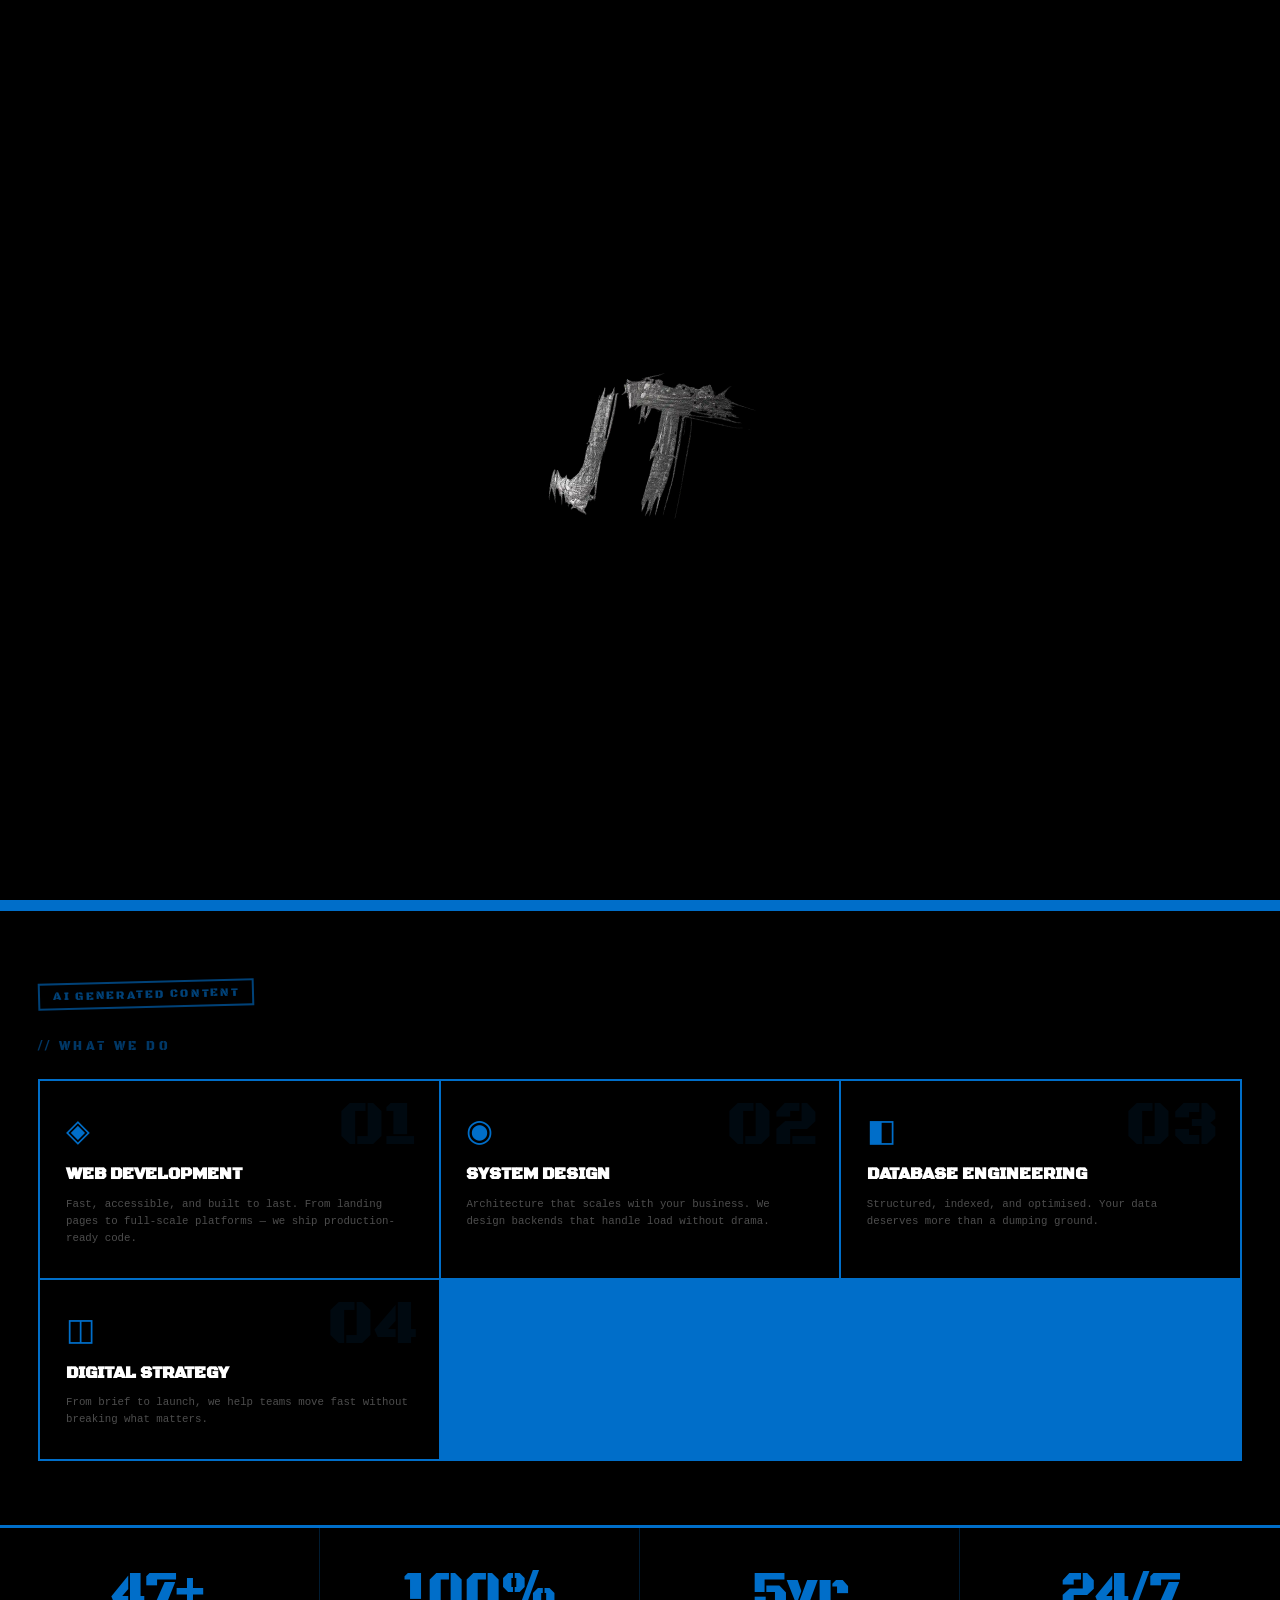
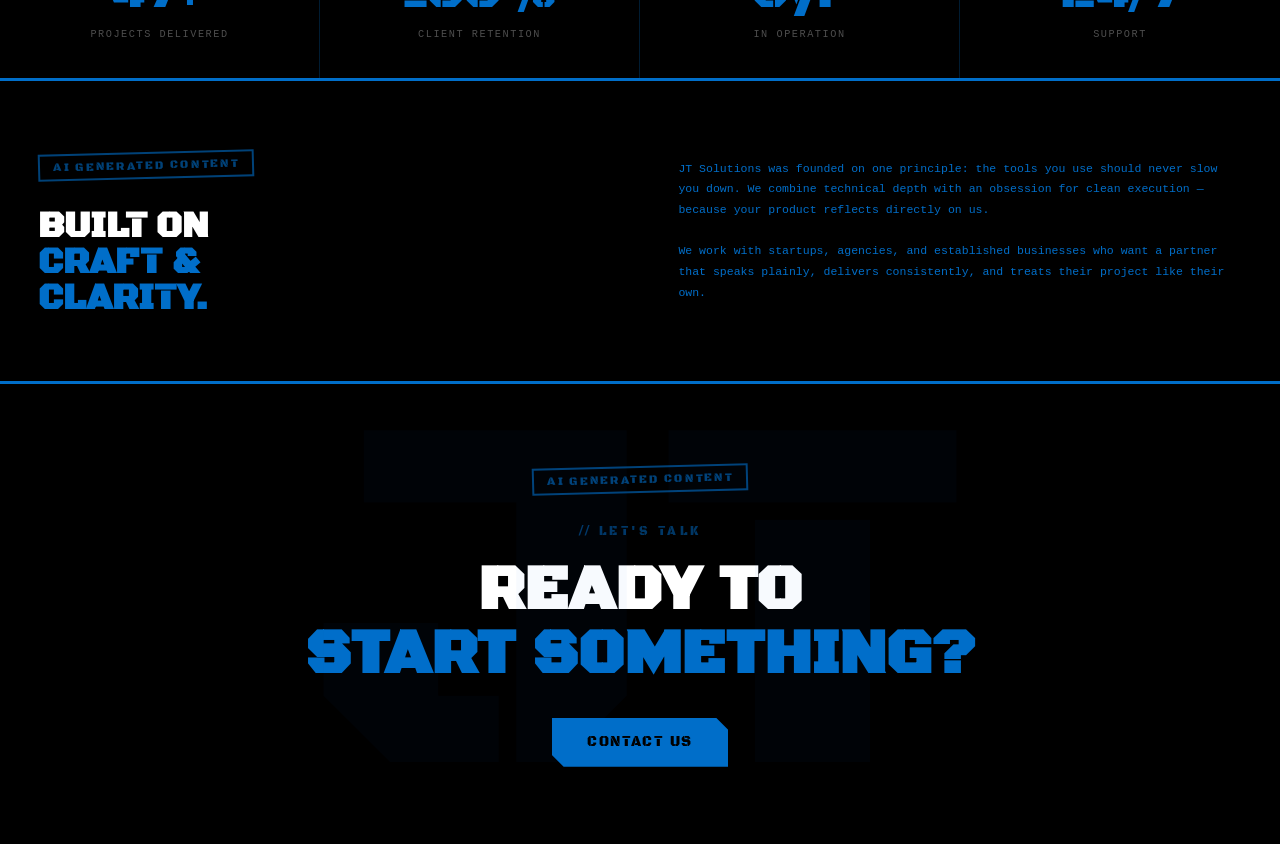
<file: index.html>
<!DOCTYPE html>
<html lang="en">
<head>
  <meta charset="UTF-8">
  <meta name="viewport" content="width=device-width, initial-scale=1.0">
  <title>JT - Main</title>
  <style>
    @import url('https://fonts.googleapis.com/css2?family=Black+Ops+One&display=swap');
    *{
      margin: 0;
      padding: 0;
      box-sizing: border-box;
      color: #006ec9;
    }
    html{
      height: 100%;
      font-size: clamp(15px, 2vw, 40px);
    }
    body{
      background-color: black;
      overflow: hidden;
    }
    #top-shadow{
      z-index: 4;
      position: fixed;
      top: 0;
      background: linear-gradient(0deg, rgba(0, 0, 0, 0) 0%, #000000 100%);
      width: 100%;
      height: 5rem;

    }
    header{
      z-index: 5;
      position: sticky;
      top: 1rem;
      display: flex;
      justify-content: space-between;
      align-items: center;
      background-color: rgba(0, 0, 0, 0.5);
      border-radius: .5rem;
      margin: 1rem;
      height: 3rem;

      font-family: "Black Ops One", system-ui;
      font-weight: 400;
      font-style: normal;
    }
    #logo{
      height: 100%;
      width: auto;
    }
    h1{
      font-size: 1.4rem;
      color: white;
      text-shadow: rgba(255, 255, 255,0.1) 0 0 100px;
    }
    #menu{
      height: 100%;
      width: auto;
    }
    #loading-cover{
      z-index: 10;
      display: flex;
      justify-content: center;
      align-items: center;
      position: fixed;
      top: 0;
      left: 0;
      width: 100%;
      height: 100%;
      background-color: black;
    }
    #loading-logo{
      height: 10rem;
      width: auto;
    }
    .hidden{
      opacity: 0%;
      transition: opacity 1s;
      pointer-events: none;
    }
    .show{
      opacity: 100%;
      transition: opacity 3s;
    }

    /* ===================== MAIN — AI GENERATED FILL ===================== */

    /* AI badge stamp shown on section level */
    .ai-badge {
      display: inline-block;
      font-family: "Black Ops One", system-ui;
      font-size: 0.45rem;
      letter-spacing: 0.15em;
      color: #006ec9;
      border: 2px solid #006ec9;
      padding: 0.15rem 0.5rem;
      text-transform: uppercase;
      opacity: 0.6;
      margin-bottom: 1.2rem;
      transform: rotate(-1.5deg);
    }

    /* ---- HERO ---- */
    #hero {
      padding: 3rem 1.5rem 2rem;
      border-bottom: 3px solid #006ec9;
      position: relative;
      overflow: hidden;
    }
    #hero::before {
      content: '';
      position: absolute;
      top: -40%;
      right: -10%;
      width: 45rem;
      height: 45rem;
      border-radius: 50%;
      border: 1px solid rgba(0, 110, 201, 0.08);
      pointer-events: none;
    }
    #hero::after {
      content: '';
      position: absolute;
      top: -20%;
      right: 5%;
      width: 30rem;
      height: 30rem;
      border-radius: 50%;
      border: 1px solid rgba(0, 110, 201, 0.05);
      pointer-events: none;
    }

    .hero-tag {
      font-family: "Black Ops One", system-ui;
      font-size: 0.5rem;
      letter-spacing: 0.3em;
      color: rgba(0, 110, 201, 0.5);
      text-transform: uppercase;
      margin-bottom: 0.6rem;
    }
    .hero-headline {
      font-family: "Black Ops One", system-ui;
      font-size: clamp(2.5rem, 8vw, 5.5rem);
      line-height: 0.95;
      color: white;
      text-transform: uppercase;
      margin-bottom: 0.5rem;
    }
    .hero-headline span {
      color: #006ec9;
      display: block;
    }
    .hero-sub {
      font-family: "Courier New", monospace;
      font-size: 0.55rem;
      color: rgba(255,255,255,0.35);
      max-width: 30rem;
      line-height: 1.6;
      margin-bottom: 1.8rem;
      letter-spacing: 0.04em;
    }
    .hero-cta-row {
      display: flex;
      gap: 0.8rem;
      flex-wrap: wrap;
      align-items: center;
    }
    .btn-primary {
      font-family: "Black Ops One", system-ui;
      font-size: 0.55rem;
      letter-spacing: 0.1em;
      text-transform: uppercase;
      padding: 0.6rem 1.4rem;
      background: #006ec9;
      color: black;
      border: none;
      cursor: pointer;
      clip-path: polygon(0 0, calc(100% - 12px) 0, 100% 12px, 100% 100%, 12px 100%, 0 calc(100% - 12px));
      transition: background 0.15s, color 0.15s;
    }
    .btn-primary:hover {
      background: white;
    }
    .btn-ghost {
      font-family: "Black Ops One", system-ui;
      font-size: 0.55rem;
      letter-spacing: 0.1em;
      text-transform: uppercase;
      padding: 0.58rem 1.2rem;
      background: transparent;
      color: #006ec9;
      border: 2px solid #006ec9;
      cursor: pointer;
      transition: background 0.15s, color 0.15s;
    }
    .btn-ghost:hover {
      background: #006ec9;
      color: black;
    }

    /* ---- TICKER ---- */
    #ticker {
      overflow: hidden;
      background: #006ec9;
      padding: 0.35rem 0;
      white-space: nowrap;
      border-bottom: 1px solid rgba(0,110,201,0.4);
    }
    .ticker-track {
      display: inline-block;
      animation: tickerScroll 18s linear infinite;
    }
    .ticker-track span {
      font-family: "Black Ops One", system-ui;
      font-size: 0.5rem;
      color: black;
      letter-spacing: 0.2em;
      text-transform: uppercase;
      padding: 0 2rem;
    }
    .ticker-track span::after {
      content: '◆';
      padding-left: 2rem;
    }
    @keyframes tickerScroll {
      0%   { transform: translateX(0); }
      100% { transform: translateX(-50%); }
    }

    /* ---- SERVICES ---- */
    #services {
      padding: 2.5rem 1.5rem;
      border-bottom: 3px solid #006ec9;
    }
    .section-label {
      font-family: "Black Ops One", system-ui;
      font-size: 0.45rem;
      letter-spacing: 0.3em;
      color: rgba(0,110,201,0.5);
      text-transform: uppercase;
      margin-bottom: 1rem;
    }
    .services-grid {
      display: grid;
      grid-template-columns: repeat(auto-fit, minmax(12rem, 1fr));
      gap: 2px;
      background: #006ec9;
      border: 2px solid #006ec9;
    }
    .service-card {
      background: black;
      padding: 1.2rem 1rem;
      position: relative;
      overflow: hidden;
      transition: background 0.2s;
      cursor: default;
    }
    .service-card:hover {
      background: #00101f;
    }
    .service-card:hover .service-icon {
      color: white;
    }
    .service-num {
      font-family: "Black Ops One", system-ui;
      font-size: 2.5rem;
      color: rgba(0,110,201,0.08);
      line-height: 1;
      position: absolute;
      top: 0.5rem;
      right: 0.8rem;
      user-select: none;
    }
    .service-icon {
      font-size: 1.2rem;
      margin-bottom: 0.6rem;
      display: block;
      color: #006ec9;
      transition: color 0.2s;
    }
    .service-title {
      font-family: "Black Ops One", system-ui;
      font-size: 0.65rem;
      color: white;
      text-transform: uppercase;
      margin-bottom: 0.4rem;
    }
    .service-desc {
      font-family: "Courier New", monospace;
      font-size: 0.42rem;
      color: rgba(255,255,255,0.3);
      line-height: 1.6;
    }

    /* ---- STATS ---- */
    #stats {
      display: grid;
      grid-template-columns: repeat(4, 1fr);
      border-bottom: 3px solid #006ec9;
    }
    @media (max-width: 600px) {
      #stats { grid-template-columns: repeat(2, 1fr); }
    }
    .stat-block {
      padding: 1.5rem 1rem;
      border-right: 1px solid rgba(0,110,201,0.25);
      text-align: center;
    }
    .stat-block:last-child { border-right: none; }
    .stat-num {
      font-family: "Black Ops One", system-ui;
      font-size: 2rem;
      color: #006ec9;
      display: block;
      line-height: 1;
    }
    .stat-label {
      font-family: "Courier New", monospace;
      font-size: 0.4rem;
      color: rgba(255,255,255,0.3);
      text-transform: uppercase;
      letter-spacing: 0.15em;
      margin-top: 0.4rem;
      display: block;
    }

    /* ---- ABOUT STRIP ---- */
    #about {
      padding: 2.5rem 1.5rem;
      display: grid;
      grid-template-columns: 1fr 1fr;
      gap: 3rem;
      border-bottom: 3px solid #006ec9;
      align-items: center;
    }
    @media (max-width: 700px) {
      #about { grid-template-columns: 1fr; gap: 1.5rem; }
    }
    .about-heading {
      font-family: "Black Ops One", system-ui;
      font-size: 1.4rem;
      color: white;
      text-transform: uppercase;
      line-height: 1;
    }
    .about-heading em {
      font-style: normal;
      color: #006ec9;
    }
    .about-body {
      font-family: "Courier New", monospace;
      font-size: 0.45rem;
      color: rgba(255,255,255,0.35);
      line-height: 1.8;
    }
    .about-body p + p { margin-top: 0.8rem; }

    /* ---- CONTACT CTA ---- */
    #cta {
      padding: 3rem 1.5rem;
      text-align: center;
      position: relative;
      overflow: hidden;
    }
    #cta::before {
      content: 'JT';
      font-family: "Black Ops One", system-ui;
      font-size: 20rem;
      color: rgba(0,110,201,0.03);
      position: absolute;
      top: 50%;
      left: 50%;
      transform: translate(-50%, -50%);
      pointer-events: none;
      user-select: none;
      line-height: 1;
    }
    .cta-label {
      font-family: "Black Ops One", system-ui;
      font-size: 0.45rem;
      letter-spacing: 0.3em;
      color: rgba(0,110,201,0.5);
      text-transform: uppercase;
      margin-bottom: 0.8rem;
    }
    .cta-heading {
      font-family: "Black Ops One", system-ui;
      font-size: clamp(1.5rem, 5vw, 3.5rem);
      color: white;
      text-transform: uppercase;
      line-height: 1;
      margin-bottom: 1.2rem;
    }
    .cta-heading span { color: #006ec9; }

    /* ---- AI GENERATED NOTICE ---- */
    #ai-notice {
      margin: 1rem 1.5rem 2rem;
      padding: 0.7rem 1rem;
      border: 2px dashed rgba(0,110,201,0.4);
      display: flex;
      align-items: center;
      gap: 0.8rem;
      flex-wrap: wrap;
    }
    .ai-notice-tag {
      font-family: "Black Ops One", system-ui;
      font-size: 0.45rem;
      background: #006ec9;
      color: black;
      padding: 0.15rem 0.5rem;
      text-transform: uppercase;
      letter-spacing: 0.1em;
      white-space: nowrap;
    }
    .ai-notice-text {
      font-family: "Courier New", monospace;
      font-size: 0.4rem;
      color: rgba(255,255,255,0.3);
      letter-spacing: 0.05em;
    }
  </style>
  <script>
    let loaded = false;

    function goToMain() {
      document.getElementById("loading-logo").classList.replace("show","hidden");
      setTimeout(function(){
        document.getElementById("loading-cover").classList.add("hidden");
        document.getElementById("bodey").style.overflow = "auto"
      }, 1000);
    }

    function afterFirstLoad() {
      setTimeout(function(){
        document.getElementById("loading-logo").classList.replace("hidden","show");

        setTimeout(function(){
          if (loaded == true) {
            goToMain()
          } else {
            setTimeout(function(){
              goToMain()
            }, 2000);
          }
        }, 2000);
      }, 1000);
    }
    function afterSecoundLoad() {
      loaded = true;
    }

    function goto(URL) {
      document.getElementById("bodey").style.overflow = "hidden";
      document.getElementById("loading-cover").classList.replace("hidden","show");
      setTimeout(function(){
        window.location.href = URL;
      }, 2500);
    }
  </script>
</head>
<body id="bodey" onload="afterSecoundLoad()">
  <div id="loading-cover">
    <img id="loading-logo" class="hidden" src="/index-source/JT-Logo.webp" alt="Logo" onload="afterFirstLoad()">
  </div>

  <div id="top-shadow"></div>
  <header>
    <img onclick="goto('/')" id="logo" src="/index-source/JT-Logo-Blue.png" alt="Logo">
    <h1 onclick="goto('/')">JT SOLUTIONS</h1>
    <img id="menu" src="/index-source/JT-Menu.webp" alt="Menu">
  </header>

  <main>

    <!-- ░ AI GENERATED CONTENT NOTICE ░ -->
    <div id="ai-notice">
      <span class="ai-notice-tag">⚠ AI Generated</span>
      <span class="ai-notice-text">The content below is placeholder copy generated by AI to demonstrate layout, palette &amp; typographic hierarchy. All other site elements (header, loading screen, logo, colour scheme) are real and final.</span>
    </div>

    <!-- ░░ HERO ░░ -->
    <section id="hero">
      <div class="ai-badge">AI Generated Content</div>
      <p class="hero-tag">Digital Solutions &nbsp;/&nbsp; Web &nbsp;/&nbsp; Systems</p>
      <h2 class="hero-headline">
        We Build<br>
        <span>What Works.</span>
      </h2>
      <p class="hero-sub">
        JT Solutions delivers sharp, reliable digital infrastructure for businesses
        that refuse to compromise. No bloat. No guesswork. Just results.
      </p>
      <div class="hero-cta-row">
        <button class="btn-primary" onclick="goto('/contact')">Get In Touch</button>
        <button class="btn-ghost" onclick="goto('/work')">View Work</button>
      </div>
    </section>

    <!-- ░░ TICKER ░░ -->
    <div id="ticker" aria-hidden="true">
      <div class="ticker-track">
        <span>Web Development</span>
        <span>System Architecture</span>
        <span>UI / UX Design</span>
        <span>Database Engineering</span>
        <span>Digital Strategy</span>
        <span>Custom Software</span>
        <span>Web Development</span>
        <span>System Architecture</span>
        <span>UI / UX Design</span>
        <span>Database Engineering</span>
        <span>Digital Strategy</span>
        <span>Custom Software</span>
      </div>
    </div>

    <!-- ░░ SERVICES ░░ -->
    <section id="services">
      <div class="ai-badge">AI Generated Content</div>
      <p class="section-label">// What We Do</p>
      <div class="services-grid">
        <div class="service-card">
          <span class="service-num">01</span>
          <span class="service-icon">◈</span>
          <h3 class="service-title">Web Development</h3>
          <p class="service-desc">Fast, accessible, and built to last. From landing pages to full-scale platforms — we ship production-ready code.</p>
        </div>
        <div class="service-card">
          <span class="service-num">02</span>
          <span class="service-icon">◉</span>
          <h3 class="service-title">System Design</h3>
          <p class="service-desc">Architecture that scales with your business. We design backends that handle load without drama.</p>
        </div>
        <div class="service-card">
          <span class="service-num">03</span>
          <span class="service-icon">◧</span>
          <h3 class="service-title">Database Engineering</h3>
          <p class="service-desc">Structured, indexed, and optimised. Your data deserves more than a dumping ground.</p>
        </div>
        <div class="service-card">
          <span class="service-num">04</span>
          <span class="service-icon">◫</span>
          <h3 class="service-title">Digital Strategy</h3>
          <p class="service-desc">From brief to launch, we help teams move fast without breaking what matters.</p>
        </div>
      </div>
    </section>

    <!-- ░░ STATS ░░ -->
    <div id="stats">
      <div class="stat-block">
        <span class="stat-num">47+</span>
        <span class="stat-label">Projects Delivered</span>
      </div>
      <div class="stat-block">
        <span class="stat-num">100%</span>
        <span class="stat-label">Client Retention</span>
      </div>
      <div class="stat-block">
        <span class="stat-num">5yr</span>
        <span class="stat-label">In Operation</span>
      </div>
      <div class="stat-block">
        <span class="stat-num">24/7</span>
        <span class="stat-label">Support</span>
      </div>
    </div>

    <!-- ░░ ABOUT ░░ -->
    <section id="about">
      <div>
        <div class="ai-badge">AI Generated Content</div>
        <h2 class="about-heading">Built on<br><em>Craft &amp;<br>Clarity.</em></h2>
      </div>
      <div class="about-body">
        <p>JT Solutions was founded on one principle: the tools you use should never slow you down. We combine technical depth with an obsession for clean execution — because your product reflects directly on us.</p>
        <p>We work with startups, agencies, and established businesses who want a partner that speaks plainly, delivers consistently, and treats their project like their own.</p>
      </div>
    </section>

    <!-- ░░ CTA ░░ -->
    <section id="cta">
      <div class="ai-badge">AI Generated Content</div>
      <p class="cta-label">// Let's Talk</p>
      <h2 class="cta-heading">Ready to<br><span>Start Something?</span></h2>
      <button class="btn-primary" onclick="goto('/contact')">Contact Us</button>
    </section>

  </main>

</body>
</html>
</file>
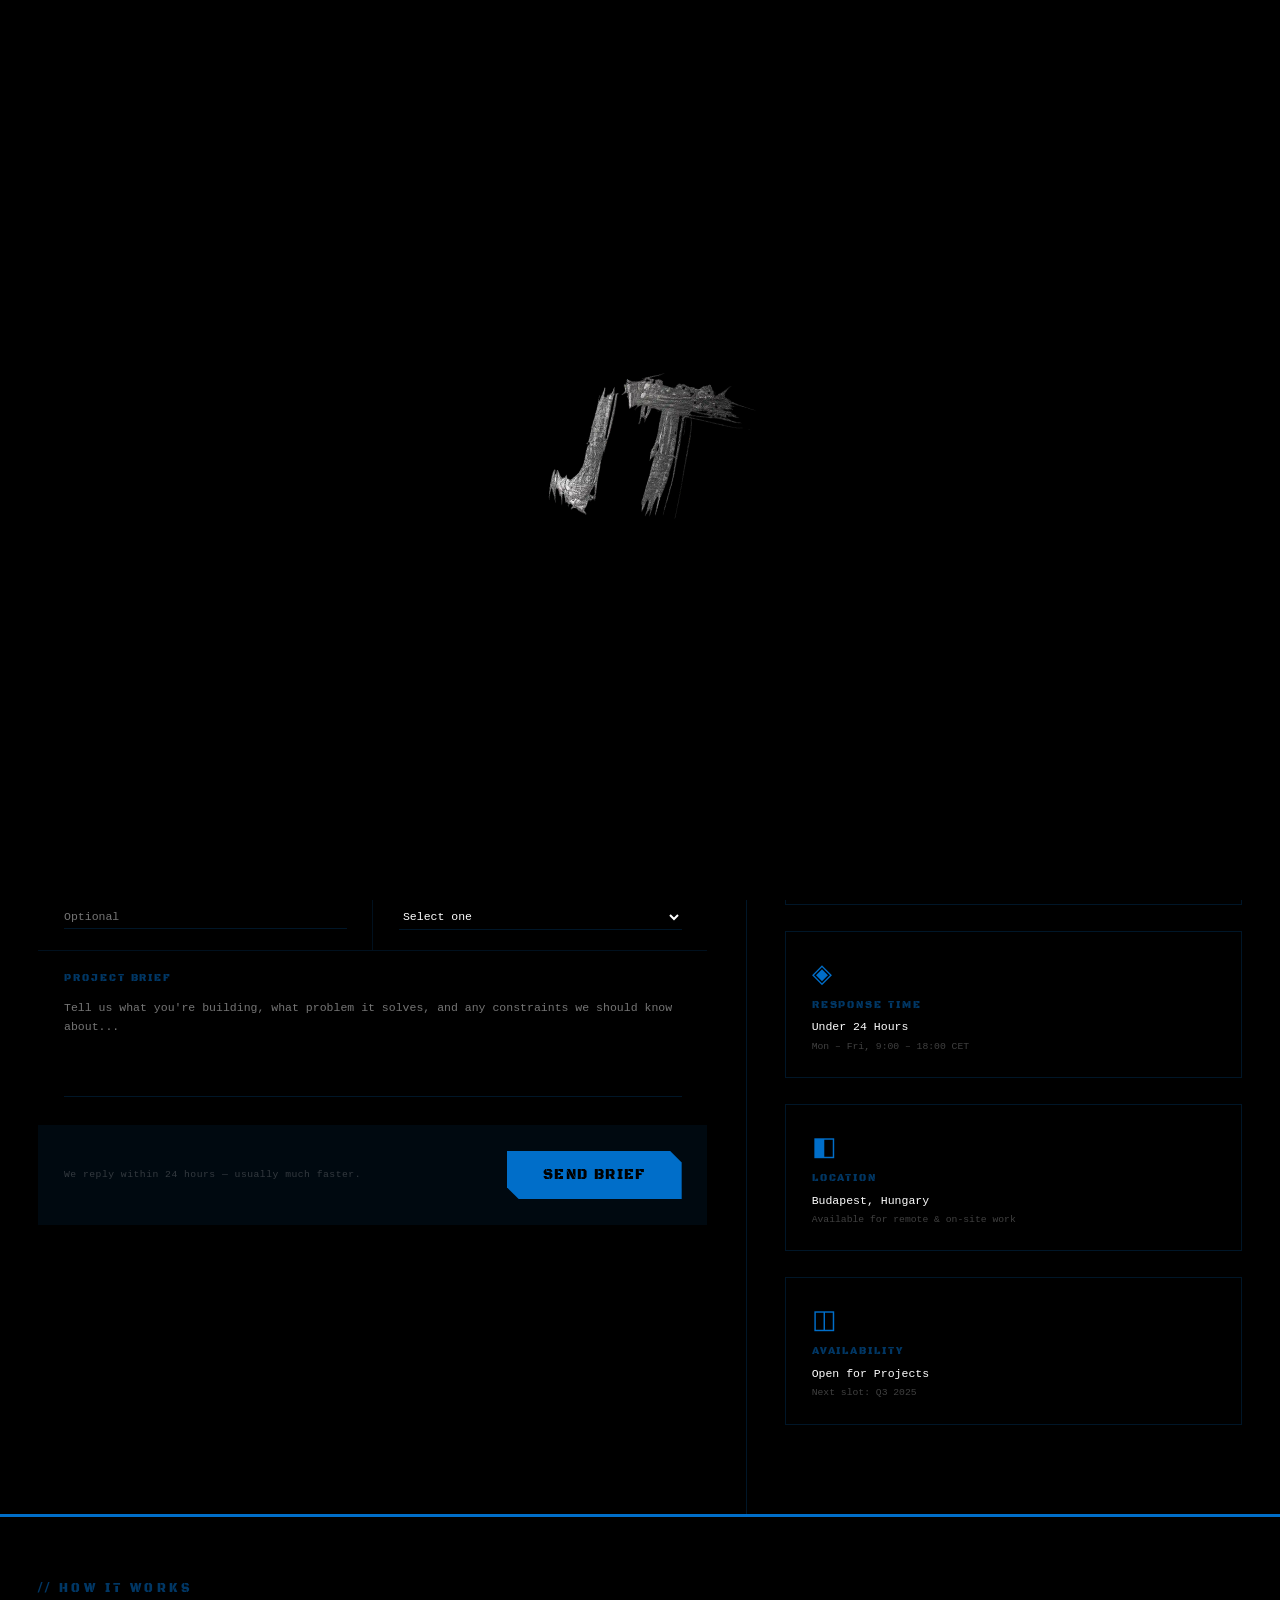
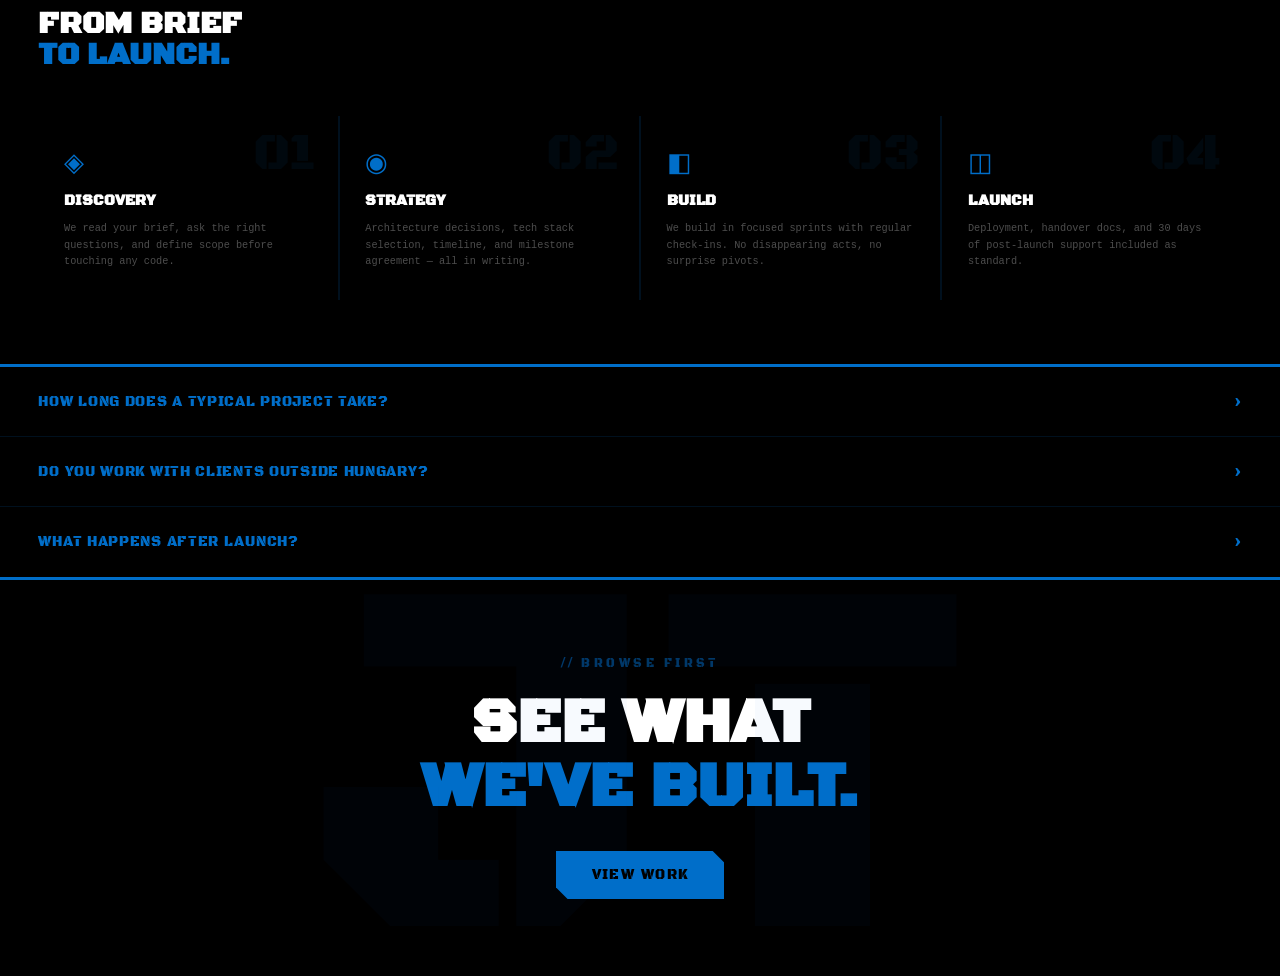
<file: contact/index.html>
<!DOCTYPE html>
<html lang="en">
<head>
  <meta charset="UTF-8">
  <meta name="viewport" content="width=device-width, initial-scale=1.0">
  <title>JT - Main</title>
  <style>
    @import url('https://fonts.googleapis.com/css2?family=Black+Ops+One&display=swap');
    *{ margin: 0; padding: 0; box-sizing: border-box; color: #006ec9; }
    html{ height: 100%; font-size: clamp(15px, 2vw, 40px); }
    body{ background-color: black; overflow: hidden; }
 
    #top-shadow{
      z-index: 4; position: fixed; top: 0;
      background: linear-gradient(0deg, rgba(0,0,0,0) 0%, #000000 100%);
      width: 100%; height: 5rem;
    }
    header{
      z-index: 5; position: sticky; top: 1rem;
      display: flex; justify-content: space-between; align-items: center;
      background-color: rgba(0,0,0,0.5); border-radius: .5rem;
      margin: 1rem; height: 3rem;
      font-family: "Black Ops One", system-ui; font-weight: 400; font-style: normal;
    }
    #logo{ height: 100%; width: auto; }
    h1{ font-size: 1.4rem; color: white; text-shadow: rgba(255,255,255,0.1) 0 0 100px; }
    #menu{ height: 100%; width: auto; }
 
    header nav{
      display: flex; gap: 1.2rem; align-items: center;
    }
    header nav a{
      font-family: "Black Ops One", system-ui; font-size: 0.42rem;
      letter-spacing: 0.12em; text-transform: uppercase;
      color: rgba(0,110,201,0.45); text-decoration: none;
      transition: color 0.15s; padding: 0.2rem 0;
    }
    header nav a:hover{ color: #006ec9; }
    header nav a.active{ color: #006ec9; border-bottom: 1px solid #006ec9; }
 
    #loading-cover{
      z-index: 10; display: flex; justify-content: center; align-items: center;
      position: fixed; top: 0; left: 0; width: 100%; height: 100%;
      background-color: black;
    }
    #loading-logo{ height: 10rem; width: auto; }
    .hidden{ opacity: 0%; transition: opacity 1s; pointer-events: none; }
    .show{ opacity: 100%; transition: opacity 3s; }
 
    .btn-primary{
      font-family: "Black Ops One", system-ui; font-size: 0.55rem;
      letter-spacing: 0.1em; text-transform: uppercase;
      padding: 0.6rem 1.4rem; background: #006ec9; color: black;
      border: none; cursor: pointer;
      clip-path: polygon(0 0, calc(100% - 12px) 0, 100% 12px, 100% 100%, 12px 100%, 0 calc(100% - 12px));
      transition: background 0.15s, color 0.15s;
    }
    .btn-primary:hover{ background: white; }
    .btn-ghost{
      font-family: "Black Ops One", system-ui; font-size: 0.55rem;
      letter-spacing: 0.1em; text-transform: uppercase;
      padding: 0.58rem 1.2rem; background: transparent; color: #006ec9;
      border: 2px solid #006ec9; cursor: pointer;
      transition: background 0.15s, color 0.15s;
    }
    .btn-ghost:hover{ background: #006ec9; color: black; }
 
    /* ---- HERO ---- */
    #hero{
      padding: 3rem 1.5rem 2rem; border-bottom: 3px solid #006ec9;
      position: relative; overflow: hidden;
    }
    #hero::before{
      content: ''; position: absolute; top: -40%; right: -10%;
      width: 45rem; height: 45rem; border-radius: 50%;
      border: 1px solid rgba(0,110,201,0.08); pointer-events: none;
    }
    #hero::after{
      content: ''; position: absolute; top: -20%; right: 5%;
      width: 30rem; height: 30rem; border-radius: 50%;
      border: 1px solid rgba(0,110,201,0.05); pointer-events: none;
    }
    .hero-tag{
      font-family: "Black Ops One", system-ui; font-size: 0.5rem;
      letter-spacing: 0.3em; color: rgba(0,110,201,0.5);
      text-transform: uppercase; margin-bottom: 0.6rem;
    }
    .hero-headline{
      font-family: "Black Ops One", system-ui;
      font-size: clamp(2.5rem, 8vw, 5.5rem); line-height: 0.95;
      color: white; text-transform: uppercase; margin-bottom: 0.5rem;
    }
    .hero-headline span{ color: #006ec9; display: block; }
    .hero-sub{
      font-family: "Courier New", monospace; font-size: 0.55rem;
      color: rgba(255,255,255,0.35); max-width: 30rem; line-height: 1.6;
      margin-bottom: 1.8rem; letter-spacing: 0.04em;
    }
    .hero-cta-row{ display: flex; gap: 0.8rem; flex-wrap: wrap; align-items: center; }
 
    /* ---- CONTACT SPLIT ---- */
    #contact-split{
      display: grid; grid-template-columns: 1.4fr 1fr;
      border-bottom: 3px solid #006ec9;
    }
    @media (max-width: 750px){ #contact-split{ grid-template-columns: 1fr; } }
 
    /* FORM SIDE */
    #form-side{
      padding: 2.5rem 1.5rem;
      border-right: 1px solid rgba(0,110,201,0.2);
    }
    @media (max-width: 750px){ #form-side{ border-right: none; border-bottom: 1px solid rgba(0,110,201,0.2); } }
    .section-label{
      font-family: "Black Ops One", system-ui; font-size: 0.45rem;
      letter-spacing: 0.3em; color: rgba(0,110,201,0.5);
      text-transform: uppercase; margin-bottom: 1.5rem;
    }
 
    .form-grid{
      display: grid; grid-template-columns: 1fr 1fr; gap: 1px;
      background: rgba(0,110,201,0.15); margin-bottom: 1px;
    }
    .form-group{
      background: black; padding: 0.8rem 1rem; position: relative;
    }
    .form-group.full{ grid-column: span 2; }
    .form-group label{
      display: block; font-family: "Black Ops One", system-ui;
      font-size: 0.38rem; letter-spacing: 0.2em; text-transform: uppercase;
      color: rgba(0,110,201,0.5); margin-bottom: 0.4rem;
    }
    .form-group input,
    .form-group select,
    .form-group textarea{
      width: 100%; background: transparent; border: none; outline: none;
      font-family: "Courier New", monospace; font-size: 0.45rem;
      color: white; padding: 0.2rem 0;
      border-bottom: 1px solid rgba(0,110,201,0.2);
      transition: border-color 0.2s;
    }
    .form-group input:focus,
    .form-group select:focus,
    .form-group textarea:focus{
      border-bottom-color: #006ec9;
    }
    .form-group select option{ background: black; color: white; }
    .form-group textarea{ resize: none; height: 4rem; line-height: 1.6; }
 
    .form-submit{
      background: rgba(0,110,201,0.08); padding: 1rem;
      display: flex; justify-content: space-between; align-items: center;
      flex-wrap: wrap; gap: 0.8rem;
    }
    .form-note{
      font-family: "Courier New", monospace; font-size: 0.38rem;
      color: rgba(255,255,255,0.2); letter-spacing: 0.05em;
    }
 
    /* INFO SIDE */
    #info-side{ padding: 2.5rem 1.5rem; }
    .info-block{
      border: 1px solid rgba(0,110,201,0.2); padding: 1rem;
      margin-bottom: 1rem; position: relative; overflow: hidden;
      transition: border-color 0.2s;
    }
    .info-block:hover{ border-color: rgba(0,110,201,0.5); }
    .info-block-icon{
      font-size: 1rem; display: block; margin-bottom: 0.4rem; color: #006ec9;
    }
    .info-block-label{
      font-family: "Black Ops One", system-ui; font-size: 0.38rem;
      letter-spacing: 0.2em; text-transform: uppercase;
      color: rgba(0,110,201,0.5); margin-bottom: 0.3rem;
    }
    .info-block-value{
      font-family: "Courier New", monospace; font-size: 0.45rem;
      color: white; line-height: 1.5;
    }
    .info-block-sub{
      font-family: "Courier New", monospace; font-size: 0.38rem;
      color: rgba(255,255,255,0.25); margin-top: 0.2rem;
    }
 
    /* ---- PROCESS ---- */
    #process{
      padding: 2.5rem 1.5rem; border-bottom: 3px solid #006ec9;
    }
    .process-label{
      font-family: "Black Ops One", system-ui; font-size: 0.45rem;
      letter-spacing: 0.3em; color: rgba(0,110,201,0.5);
      text-transform: uppercase; margin-bottom: 0.5rem;
    }
    .process-heading{
      font-family: "Black Ops One", system-ui; font-size: 1.2rem;
      color: white; text-transform: uppercase; margin-bottom: 1.8rem; line-height: 1;
    }
    .process-heading span{ color: #006ec9; }
    .process-steps{
      display: grid; grid-template-columns: repeat(4, 1fr);
      gap: 2px; background: rgba(0,110,201,0.15);
    }
    @media (max-width: 700px){ .process-steps{ grid-template-columns: repeat(2, 1fr); } }
    @media (max-width: 400px){ .process-steps{ grid-template-columns: 1fr; } }
    .process-step{
      background: black; padding: 1.2rem 1rem; position: relative;
      transition: background 0.2s;
    }
    .process-step:hover{ background: #00101f; }
    .step-num{
      font-family: "Black Ops One", system-ui; font-size: 2rem;
      color: rgba(0,110,201,0.07); line-height: 1;
      position: absolute; top: 0.5rem; right: 0.8rem; user-select: none;
    }
    .step-icon{ font-size: 1rem; display: block; margin-bottom: 0.5rem; color: #006ec9; }
    .step-title{
      font-family: "Black Ops One", system-ui; font-size: 0.6rem;
      color: white; text-transform: uppercase; margin-bottom: 0.4rem;
    }
    .step-desc{
      font-family: "Courier New", monospace; font-size: 0.4rem;
      color: rgba(255,255,255,0.3); line-height: 1.6;
    }
    .step-connector{
      position: absolute; right: -1px; top: 50%;
      transform: translateY(-50%);
      font-family: "Black Ops One", system-ui; font-size: 0.6rem;
      color: rgba(0,110,201,0.3); z-index: 1;
    }
 
    /* ---- FAQ ---- */
    #faq{
      border-bottom: 3px solid #006ec9;
    }
    .faq-item{
      border-bottom: 1px solid rgba(0,110,201,0.15);
      padding: 1rem 1.5rem; cursor: pointer;
      transition: background 0.15s;
    }
    .faq-item:last-child{ border-bottom: none; }
    .faq-item:hover{ background: #00060e; }
    .faq-q{
      display: flex; justify-content: space-between; align-items: center;
      font-family: "Black Ops One", system-ui; font-size: 0.55rem;
      color: white; text-transform: uppercase; letter-spacing: 0.05em;
    }
    .faq-arrow{ color: #006ec9; transition: transform 0.2s; font-style: normal; }
    .faq-item.open .faq-arrow{ transform: rotate(90deg); }
    .faq-a{
      font-family: "Courier New", monospace; font-size: 0.42rem;
      color: rgba(255,255,255,0.3); line-height: 1.7; padding-top: 0.7rem;
      display: none;
    }
    .faq-item.open .faq-a{ display: block; }
 
    /* ---- CTA ---- */
    #cta{
      padding: 3rem 1.5rem; text-align: center;
      position: relative; overflow: hidden;
    }
    #cta::before{
      content: 'JT'; font-family: "Black Ops One", system-ui;
      font-size: 20rem; color: rgba(0,110,201,0.03);
      position: absolute; top: 50%; left: 50%;
      transform: translate(-50%, -50%);
      pointer-events: none; user-select: none; line-height: 1;
    }
    .cta-label{
      font-family: "Black Ops One", system-ui; font-size: 0.45rem;
      letter-spacing: 0.3em; color: rgba(0,110,201,0.5);
      text-transform: uppercase; margin-bottom: 0.8rem;
    }
    .cta-heading{
      font-family: "Black Ops One", system-ui;
      font-size: clamp(1.5rem, 5vw, 3.5rem); color: white;
      text-transform: uppercase; line-height: 1; margin-bottom: 1.2rem;
    }
    .cta-heading span{ color: #006ec9; }
 
    /* success state */
    #form-success{
      display: none; padding: 2rem; text-align: center;
    }
    #form-success .success-icon{ font-size: 2rem; display: block; margin-bottom: 0.5rem; }
    #form-success .success-title{
      font-family: "Black Ops One", system-ui; font-size: 0.9rem;
      color: white; text-transform: uppercase; margin-bottom: 0.5rem;
    }
    #form-success .success-sub{
      font-family: "Courier New", monospace; font-size: 0.42rem;
      color: rgba(255,255,255,0.3); line-height: 1.6;
    }
  </style>
  <script>
    let loaded = false;

    function goToMain() {
      document.getElementById("loading-logo").classList.replace("show","hidden");
      setTimeout(function(){
        document.getElementById("loading-cover").classList.add("hidden");
        document.getElementById("bodey").style.overflow = "auto"
      }, 1000);
    }

    function afterFirstLoad() {
      setTimeout(function(){
        document.getElementById("loading-logo").classList.replace("hidden","show");

        setTimeout(function(){
          if (loaded == true) {
            goToMain()
          } else {
            setTimeout(function(){
              goToMain()
            }, 2000);
          }
        }, 2000);
      }, 1000);
    }
    function afterSecoundLoad() {
      loaded = true;
    }

    function goto(URL) {
      document.getElementById("bodey").style.overflow = "hidden";
      document.getElementById("loading-cover").classList.replace("hidden","show");
      setTimeout(function(){
        window.location.href = URL;
      }, 2500);
    }
  </script>
</head>
<body id="bodey" onload="afterSecoundLoad()">
  <div id="loading-cover">
    <img id="loading-logo" class="hidden" src="/index-source/JT-Logo.webp" alt="Logo" onload="afterFirstLoad()">
  </div>

  <div id="top-shadow"></div>
  <header>
    <img onclick="goto('/')" id="logo" src="/index-source/JT-Logo-Blue.png" alt="Logo">
    <h1 onclick="goto('/')">JT SOLUTIONS</h1>
    <img id="menu" src="/index-source/JT-Menu.webp" alt="Menu">
  </header>

  <main>
 
    <!-- ░░ HERO ░░ -->
    <section id="hero">
      <p class="hero-tag">Contact &nbsp;/&nbsp; Get Started &nbsp;/&nbsp; Let's Talk</p>
      <h2 class="hero-headline">
        Let's Build
        <span>Something Real.</span>
      </h2>
      <p class="hero-sub">
        Got a project in mind? Tell us about it. We respond within 24 hours
        and don't waste your time with unnecessary discovery calls.
      </p>
      <div class="hero-cta-row">
        <button class="btn-ghost" onclick="goto('/work')">View Our Work</button>
      </div>
    </section>
 
    <!-- ░░ CONTACT SPLIT ░░ -->
    <div id="contact-split">
 
      <!-- FORM -->
      <div id="form-side">
        <p class="section-label">// Send a Brief</p>
        <div id="contact-form">
          <div class="form-grid">
            <div class="form-group">
              <label for="f-name">Full Name</label>
              <input type="text" id="f-name" placeholder="John Smith" autocomplete="off">
            </div>
            <div class="form-group">
              <label for="f-email">Email Address</label>
              <input type="email" id="f-email" placeholder="john@company.com" autocomplete="off">
            </div>
            <div class="form-group">
              <label for="f-company">Company</label>
              <input type="text" id="f-company" placeholder="Optional" autocomplete="off">
            </div>
            <div class="form-group">
              <label for="f-service">Service Needed</label>
              <select id="f-service">
                <option value="" disabled selected>Select one</option>
                <option>Web Development</option>
                <option>System Design</option>
                <option>Database Engineering</option>
                <option>Digital Strategy</option>
                <option>Not sure yet</option>
              </select>
            </div>
            <div class="form-group full">
              <label for="f-message">Project Brief</label>
              <textarea id="f-message" placeholder="Tell us what you're building, what problem it solves, and any constraints we should know about..."></textarea>
            </div>
          </div>
          <div class="form-submit">
            <span class="form-note">We reply within 24 hours — usually much faster.</span>
            <button class="btn-primary" id="submit-btn">Send Brief</button>
          </div>
        </div>
        <div id="form-success">
          <span class="success-icon">◈</span>
          <p class="success-title">Brief Received</p>
          <p class="success-sub">We'll get back to you within 24 hours.<br>In the meantime, take a look at our work.</p>
        </div>
      </div>
 
      <!-- INFO -->
      <div id="info-side">
        <p class="section-label">// Direct Lines</p>
 
        <div class="info-block">
          <span class="info-block-icon">◉</span>
          <p class="info-block-label">Email</p>
          <p class="info-block-value">hello@jtsolutions.hu</p>
          <p class="info-block-sub">For general enquiries</p>
        </div>
 
        <div class="info-block">
          <span class="info-block-icon">◈</span>
          <p class="info-block-label">Response Time</p>
          <p class="info-block-value">Under 24 Hours</p>
          <p class="info-block-sub">Mon – Fri, 9:00 – 18:00 CET</p>
        </div>
 
        <div class="info-block">
          <span class="info-block-icon">◧</span>
          <p class="info-block-label">Location</p>
          <p class="info-block-value">Budapest, Hungary</p>
          <p class="info-block-sub">Available for remote &amp; on-site work</p>
        </div>
 
        <div class="info-block">
          <span class="info-block-icon">◫</span>
          <p class="info-block-label">Availability</p>
          <p class="info-block-value">Open for Projects</p>
          <p class="info-block-sub">Next slot: Q3 2025</p>
        </div>
      </div>
 
    </div>
 
    <!-- ░░ PROCESS ░░ -->
    <section id="process">
      <p class="process-label">// How It Works</p>
      <h2 class="process-heading">From Brief<br><span>To Launch.</span></h2>
      <div class="process-steps">
        <div class="process-step">
          <span class="step-num">01</span>
          <span class="step-icon">◈</span>
          <h3 class="step-title">Discovery</h3>
          <p class="step-desc">We read your brief, ask the right questions, and define scope before touching any code.</p>
        </div>
        <div class="process-step">
          <span class="step-num">02</span>
          <span class="step-icon">◉</span>
          <h3 class="step-title">Strategy</h3>
          <p class="step-desc">Architecture decisions, tech stack selection, timeline, and milestone agreement — all in writing.</p>
        </div>
        <div class="process-step">
          <span class="step-num">03</span>
          <span class="step-icon">◧</span>
          <h3 class="step-title">Build</h3>
          <p class="step-desc">We build in focused sprints with regular check-ins. No disappearing acts, no surprise pivots.</p>
        </div>
        <div class="process-step">
          <span class="step-num">04</span>
          <span class="step-icon">◫</span>
          <h3 class="step-title">Launch</h3>
          <p class="step-desc">Deployment, handover docs, and 30 days of post-launch support included as standard.</p>
        </div>
      </div>
    </section>
 
    <!-- ░░ FAQ ░░ -->
    <div id="faq">
      <div class="faq-item">
        <div class="faq-q">
          <span>How long does a typical project take?</span>
          <em class="faq-arrow">›</em>
        </div>
        <p class="faq-a">It depends on scope. A landing page or small web app typically takes 2–4 weeks. A full platform with backend, database design, and custom admin can run 8–16 weeks. We'll give you a firm estimate after the discovery phase — no vague ranges.</p>
      </div>
      <div class="faq-item">
        <div class="faq-q">
          <span>Do you work with clients outside Hungary?</span>
          <em class="faq-arrow">›</em>
        </div>
        <p class="faq-a">Yes — the majority of our work is remote. We've worked with clients across Europe and beyond. Time zones and language are rarely an issue; all project communication is in English.</p>
      </div>
      <div class="faq-item">
        <div class="faq-q">
          <span>What happens after launch?</span>
          <em class="faq-arrow">›</em>
        </div>
        <p class="faq-a">Every project includes 30 days of post-launch support. Beyond that, we offer retainer arrangements for ongoing maintenance, feature development, and monitoring. We don't disappear after delivery.</p>
      </div>
    </div>
 
    <!-- ░░ CTA ░░ -->
    <section id="cta">
      <p class="cta-label">// Browse First</p>
      <h2 class="cta-heading">See What<br><span>We've Built.</span></h2>
      <button class="btn-primary" onclick="goto('/work')">View Work</button>
    </section>
 
  </main>

  
</body>
</html>
</file>
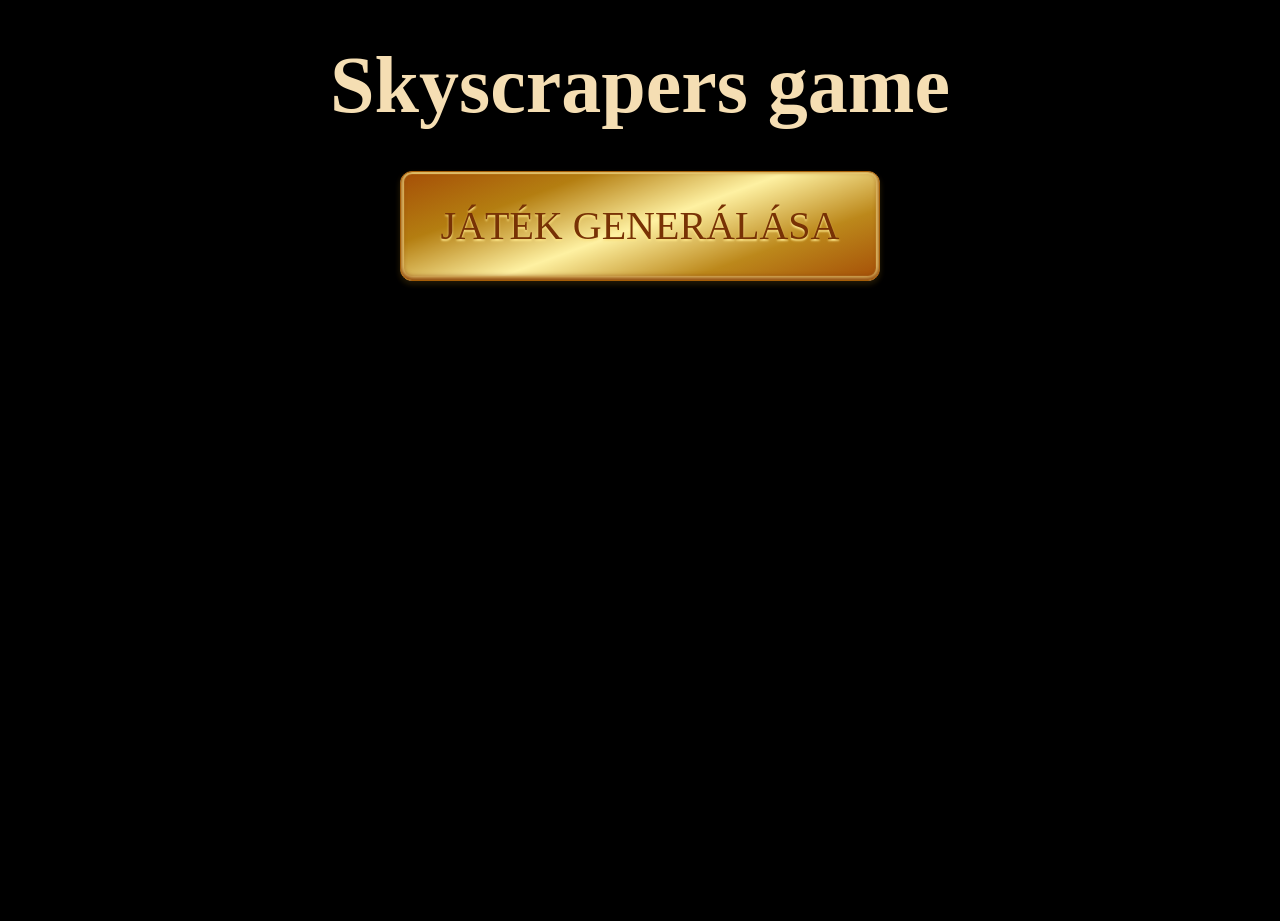
<file: skyscraper/index.html>
<!DOCTYPE html>
<html lang="en">
<head>
    <meta charset="UTF-8">
    <meta name="viewport" content="width=device-width, initial-scale=1.0">
    <link rel="stylesheet" href="style.css">
    <title>Skyscrapers</title>
</head>
<body>
    <header>
        <h1 style="margin: 1rem 0;">Skyscrapers game</h1>
        <button role="button" class="golden-button">
            <span class="golden-text" onclick="generateGrid(4)">Játék generálása</span>
        </button>
    </header>
    <div id="playGround" class="playGround"></div>
    <script src="script.js"></script>
</body>
</html>
</file>
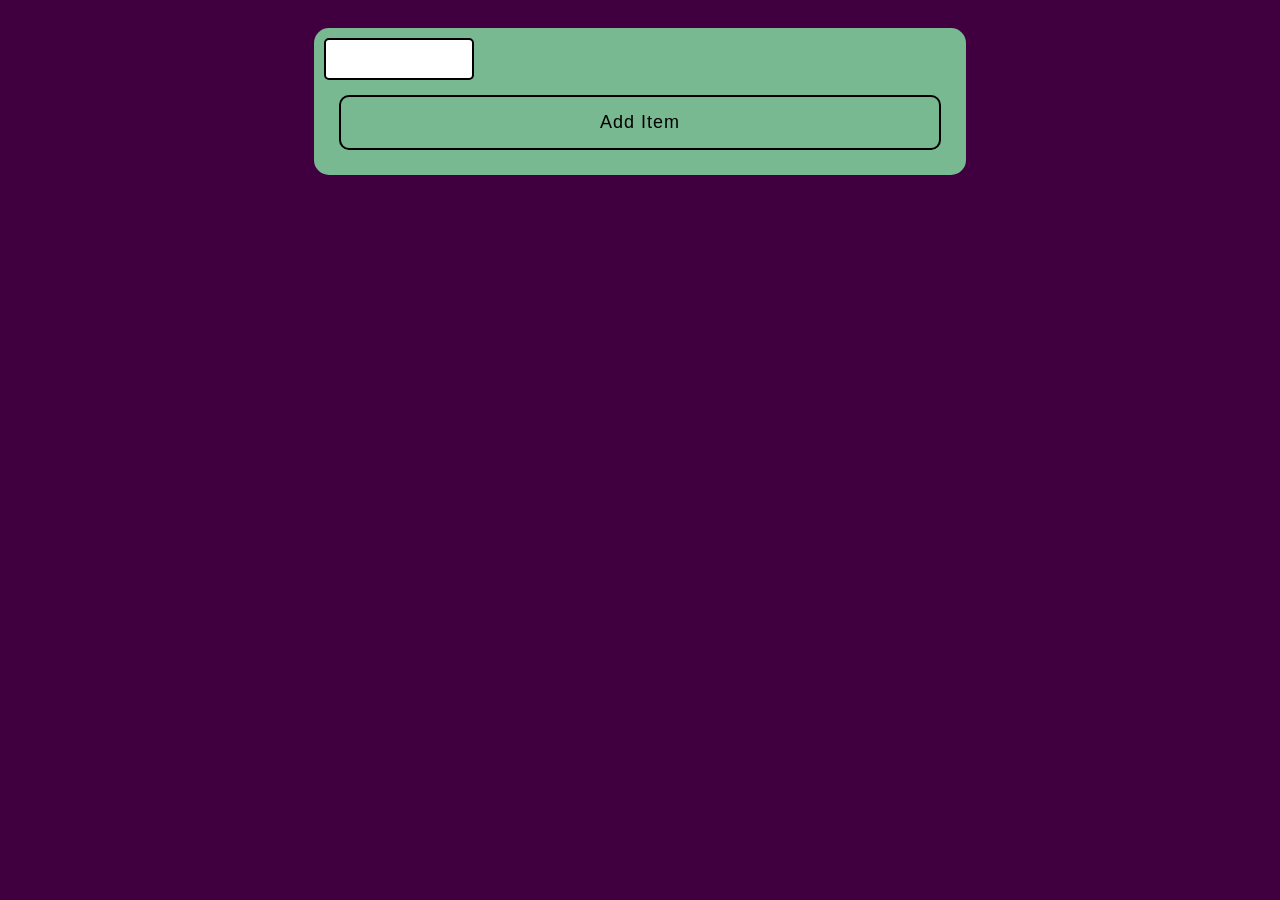
<file: todolist/index.html>
<!DOCTYPE html>
<html lang="en">
<head>
    <meta charset="UTF-8">
    <meta name="viewport" content="width=device-width, initial-scale=1.0">
    <title>TO DO LIST</title>
    <link rel="stylesheet" href="source/style.css">
    
</head>
<body>
    <div id="content">
        <input id="item" type="text">
        <button class="btn btn-success" id="additem" >Add Item</button>
        <ul id="list">

        </ul>
    </div>



    <script src="source/main.js" defer></script>
</body>
</html>
</file>
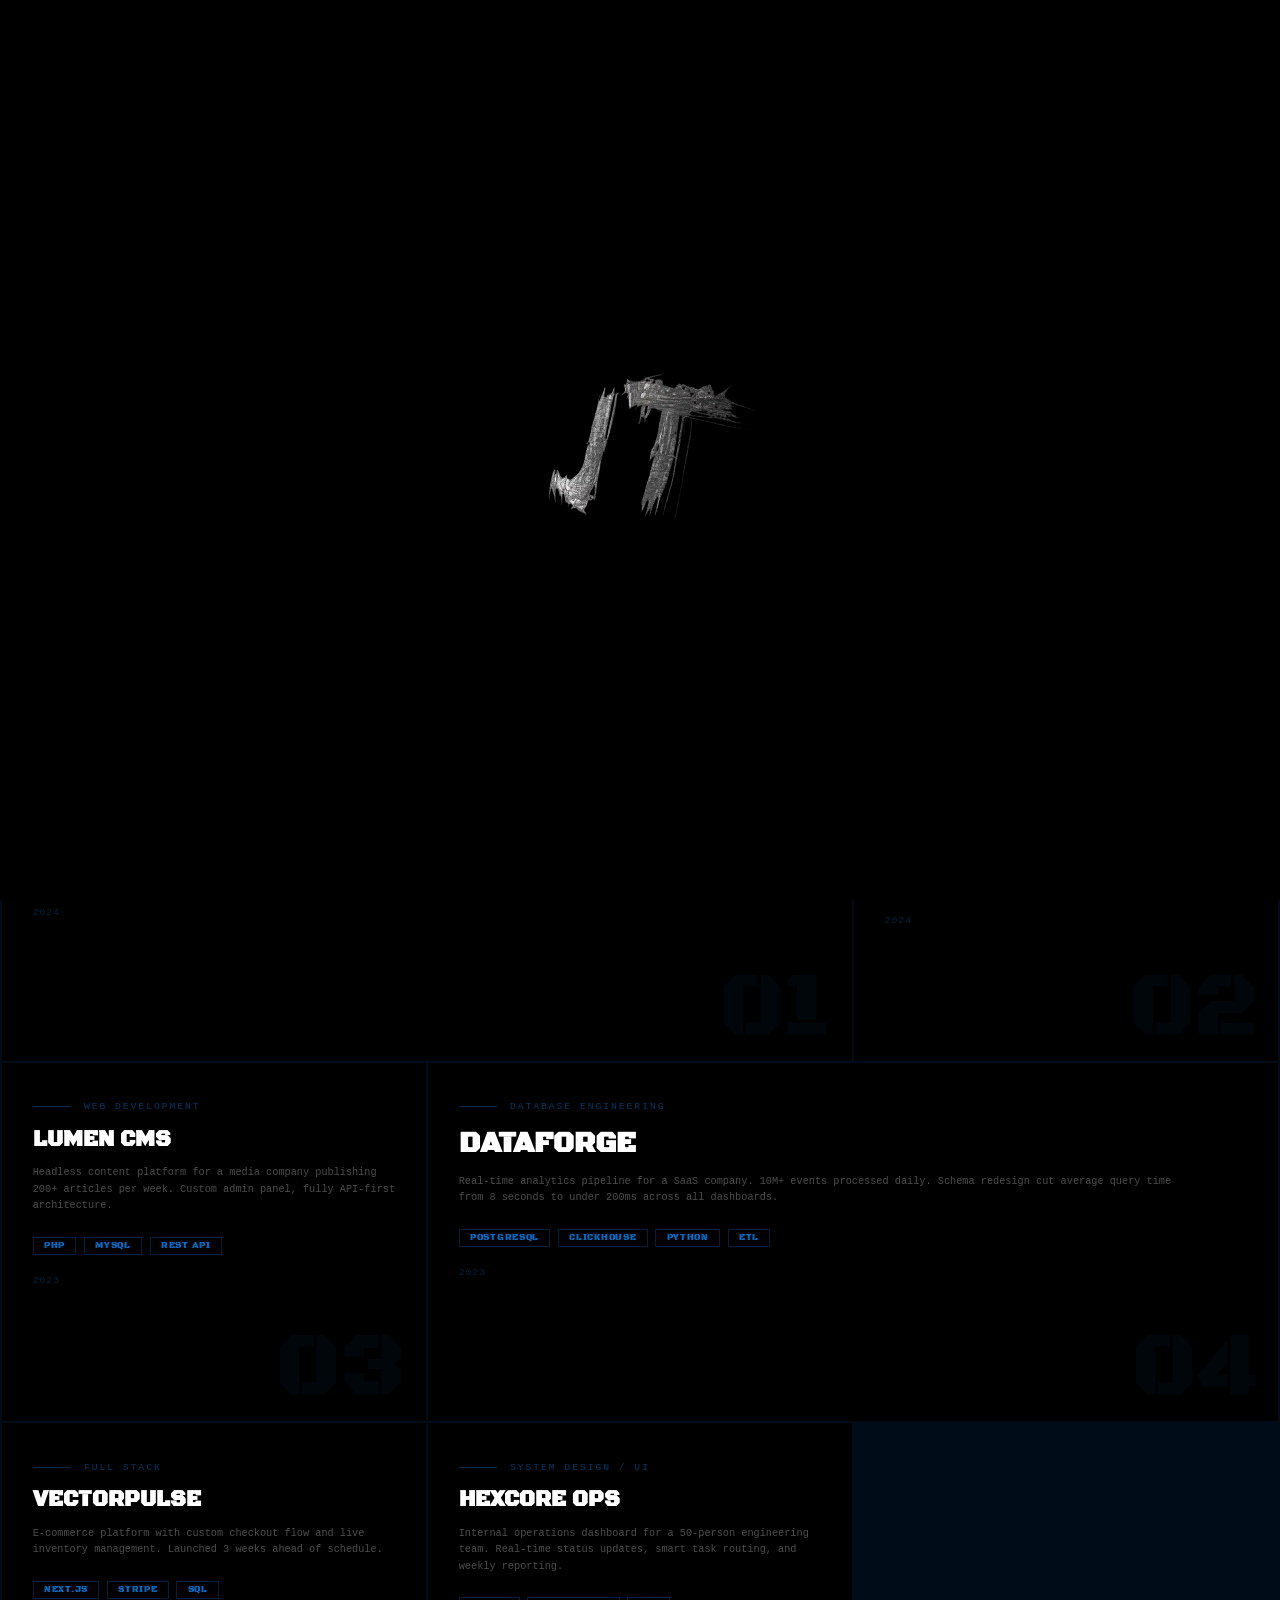
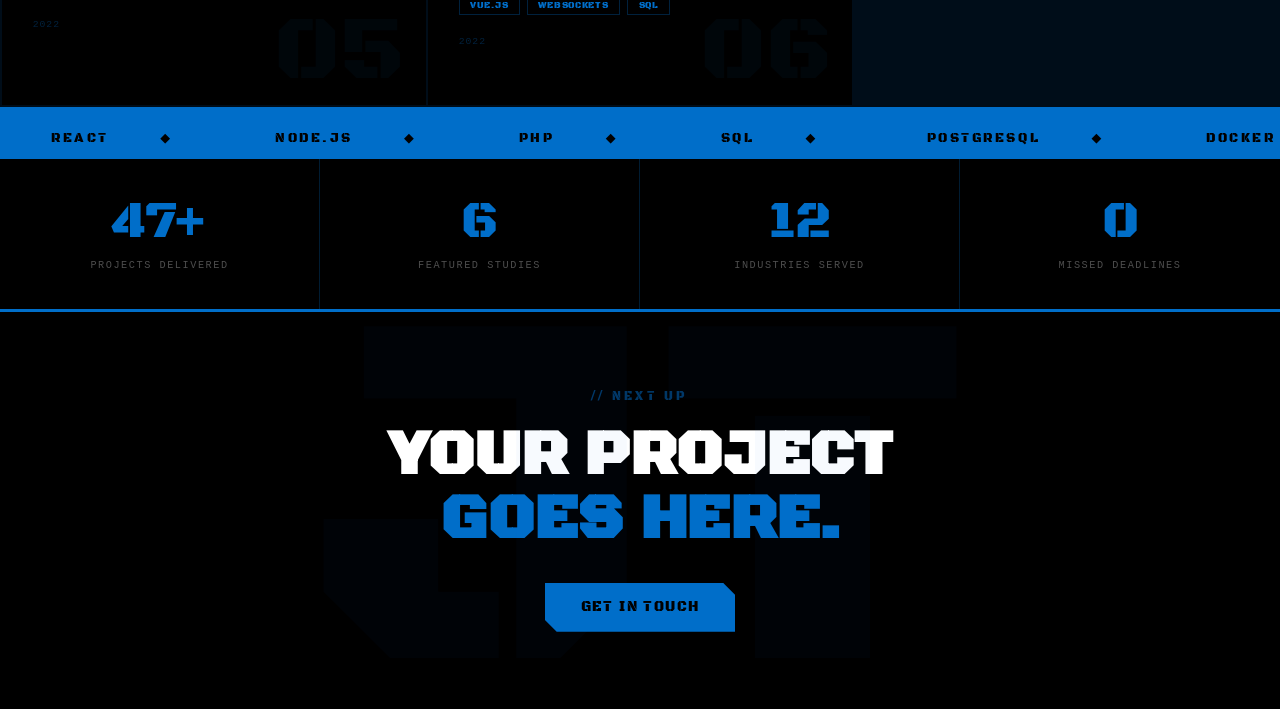
<file: work/index.html>
<!DOCTYPE html>
<html lang="en">
<head>
  <meta charset="UTF-8">
  <meta name="viewport" content="width=device-width, initial-scale=1.0">
  <title>JT - Main</title>
  <style>
    @import url('https://fonts.googleapis.com/css2?family=Black+Ops+One&display=swap');
    *{ margin: 0; padding: 0; box-sizing: border-box; color: #006ec9; }
    html{ height: 100%; font-size: clamp(15px, 2vw, 40px); }
    body{ background-color: black; overflow: hidden; }
 
    #top-shadow{
      z-index: 4; position: fixed; top: 0;
      background: linear-gradient(0deg, rgba(0,0,0,0) 0%, #000000 100%);
      width: 100%; height: 5rem;
    }
    header{
      z-index: 5; position: sticky; top: 1rem;
      display: flex; justify-content: space-between; align-items: center;
      background-color: rgba(0,0,0,0.5); border-radius: .5rem;
      margin: 1rem; height: 3rem;
      font-family: "Black Ops One", system-ui; font-weight: 400; font-style: normal;
    }
    #logo{ height: 100%; width: auto; }
    h1{ font-size: 1.4rem; color: white; text-shadow: rgba(255,255,255,0.1) 0 0 100px; }
    #menu{ height: 100%; width: auto; }
 
    header nav{
      display: flex; gap: 1.2rem; align-items: center;
    }
    header nav a{
      font-family: "Black Ops One", system-ui; font-size: 0.42rem;
      letter-spacing: 0.12em; text-transform: uppercase;
      color: rgba(0,110,201,0.45); text-decoration: none;
      transition: color 0.15s; padding: 0.2rem 0;
    }
    header nav a:hover{ color: #006ec9; }
    header nav a.active{ color: #006ec9; border-bottom: 1px solid #006ec9; }
 
    #loading-cover{
      z-index: 10; display: flex; justify-content: center; align-items: center;
      position: fixed; top: 0; left: 0; width: 100%; height: 100%;
      background-color: black;
    }
    #loading-logo{ height: 10rem; width: auto; }
    .hidden{ opacity: 0%; transition: opacity 1s; pointer-events: none; }
    .show{ opacity: 100%; transition: opacity 3s; }
 
    .btn-primary{
      font-family: "Black Ops One", system-ui; font-size: 0.55rem;
      letter-spacing: 0.1em; text-transform: uppercase;
      padding: 0.6rem 1.4rem; background: #006ec9; color: black;
      border: none; cursor: pointer;
      clip-path: polygon(0 0, calc(100% - 12px) 0, 100% 12px, 100% 100%, 12px 100%, 0 calc(100% - 12px));
      transition: background 0.15s, color 0.15s;
    }
    .btn-primary:hover{ background: white; }
    .btn-ghost{
      font-family: "Black Ops One", system-ui; font-size: 0.55rem;
      letter-spacing: 0.1em; text-transform: uppercase;
      padding: 0.58rem 1.2rem; background: transparent; color: #006ec9;
      border: 2px solid #006ec9; cursor: pointer;
      transition: background 0.15s, color 0.15s;
    }
    .btn-ghost:hover{ background: #006ec9; color: black; }
 
    /* ---- HERO ---- */
    #hero{
      padding: 3rem 1.5rem 2rem; border-bottom: 3px solid #006ec9;
      position: relative; overflow: hidden;
    }
    #hero::before{
      content: ''; position: absolute; top: -40%; right: -10%;
      width: 45rem; height: 45rem; border-radius: 50%;
      border: 1px solid rgba(0,110,201,0.08); pointer-events: none;
    }
    #hero::after{
      content: ''; position: absolute; top: -20%; right: 5%;
      width: 30rem; height: 30rem; border-radius: 50%;
      border: 1px solid rgba(0,110,201,0.05); pointer-events: none;
    }
    .hero-tag{
      font-family: "Black Ops One", system-ui; font-size: 0.5rem;
      letter-spacing: 0.3em; color: rgba(0,110,201,0.5);
      text-transform: uppercase; margin-bottom: 0.6rem;
    }
    .hero-headline{
      font-family: "Black Ops One", system-ui;
      font-size: clamp(2.5rem, 8vw, 5.5rem); line-height: 0.95;
      color: white; text-transform: uppercase; margin-bottom: 0.5rem;
    }
    .hero-headline span{ color: #006ec9; display: block; }
    .hero-sub{
      font-family: "Courier New", monospace; font-size: 0.55rem;
      color: rgba(255,255,255,0.35); max-width: 30rem; line-height: 1.6;
      margin-bottom: 1.8rem; letter-spacing: 0.04em;
    }
    .hero-cta-row{ display: flex; gap: 0.8rem; flex-wrap: wrap; align-items: center; }
 
    /* ---- FILTER BAR ---- */
    #projects-bar{
      display: flex; justify-content: space-between; align-items: center;
      padding: 0.7rem 1.5rem;
      border-bottom: 1px solid rgba(0,110,201,0.2);
    }
    .projects-count{
      font-family: "Courier New", monospace; font-size: 0.4rem;
      color: rgba(0,110,201,0.4); letter-spacing: 0.15em; text-transform: uppercase;
    }
    .filter-row{ display: flex; gap: 0.8rem; }
    .filter-btn{
      font-family: "Black Ops One", system-ui; font-size: 0.4rem;
      letter-spacing: 0.15em; text-transform: uppercase; background: none;
      border: none; border-bottom: 1px solid transparent;
      color: rgba(0,110,201,0.4); cursor: pointer;
      transition: color 0.15s, border-color 0.15s; padding: 0.2rem 0;
    }
    .filter-btn:hover{ color: #006ec9; }
    .filter-btn.active{ color: #006ec9; border-bottom-color: #006ec9; }
 
    /* ---- PROJECTS GRID ---- */
    #projects{
      padding: 2px; background: rgba(0,110,201,0.12);
      border-bottom: 3px solid #006ec9;
    }
    .projects-grid{
      display: grid; grid-template-columns: repeat(3, 1fr); gap: 2px;
    }
    @media (max-width: 900px){ .projects-grid{ grid-template-columns: repeat(2, 1fr); } }
    @media (max-width: 580px){ .projects-grid{ grid-template-columns: 1fr; } }
 
    .project-card{
      background: black; padding: 1.5rem 1.2rem;
      position: relative; overflow: hidden;
      transition: background 0.2s; cursor: default;
      min-height: 11rem;
    }
    .project-card.featured{ grid-column: span 2; min-height: 14rem; }
    @media (max-width: 580px){ .project-card.featured{ grid-column: span 1; } }
    .project-card:hover{ background: #00101f; }
    .project-card.hidden-card{ display: none; }
 
    .project-num{
      font-family: "Black Ops One", system-ui; font-size: 3.5rem;
      color: rgba(0,110,201,0.05); line-height: 1;
      position: absolute; bottom: 0.3rem; right: 0.8rem; user-select: none;
    }
    .project-cat{
      font-family: "Courier New", monospace; font-size: 0.38rem;
      color: rgba(0,110,201,0.5); letter-spacing: 0.2em;
      text-transform: uppercase; margin-bottom: 0.6rem;
      display: flex; align-items: center; gap: 0.5rem;
    }
    .project-cat::before{
      content: ''; display: inline-block; width: 1.5rem; height: 1px;
      background: rgba(0,110,201,0.4); flex-shrink: 0;
    }
    .project-title{
      font-family: "Black Ops One", system-ui; font-size: 0.85rem;
      color: white; text-transform: uppercase; margin-bottom: 0.5rem; line-height: 1.1;
    }
    .project-card.featured .project-title{ font-size: 1.15rem; }
    .project-desc{
      font-family: "Courier New", monospace; font-size: 0.4rem;
      color: rgba(255,255,255,0.3); line-height: 1.6; max-width: 28rem;
    }
    .project-tags{ display: flex; flex-wrap: wrap; gap: 0.3rem; margin-top: 0.9rem; }
    .project-tag{
      font-family: "Black Ops One", system-ui; font-size: 0.35rem;
      letter-spacing: 0.08em; color: #006ec9;
      border: 1px solid rgba(0,110,201,0.3); padding: 0.1rem 0.4rem;
      text-transform: uppercase;
    }
    .project-year{
      font-family: "Courier New", monospace; font-size: 0.38rem;
      color: rgba(0,110,201,0.3); margin-top: 0.8rem; letter-spacing: 0.1em;
    }
 
    /* ---- TICKER ---- */
    #ticker{
      overflow: hidden; background: #006ec9; padding: 0.35rem 0;
      white-space: nowrap; border-bottom: 1px solid rgba(0,110,201,0.4);
    }
    .ticker-track{ display: inline-block; animation: tickerScroll 22s linear infinite; }
    .ticker-track span{
      font-family: "Black Ops One", system-ui; font-size: 0.5rem;
      color: black; letter-spacing: 0.2em; text-transform: uppercase; padding: 0 2rem;
    }
    .ticker-track span::after{ content: '◆'; padding-left: 2rem; }
    @keyframes tickerScroll{
      0%{ transform: translateX(0); }
      100%{ transform: translateX(-50%); }
    }
 
    /* ---- STATS ---- */
    #stats{
      display: grid; grid-template-columns: repeat(4, 1fr);
      border-bottom: 3px solid #006ec9;
    }
    @media (max-width: 600px){ #stats{ grid-template-columns: repeat(2, 1fr); } }
    .stat-block{
      padding: 1.5rem 1rem;
      border-right: 1px solid rgba(0,110,201,0.25); text-align: center;
    }
    .stat-block:last-child{ border-right: none; }
    .stat-num{
      font-family: "Black Ops One", system-ui; font-size: 2rem;
      color: #006ec9; display: block; line-height: 1;
    }
    .stat-label{
      font-family: "Courier New", monospace; font-size: 0.4rem;
      color: rgba(255,255,255,0.3); text-transform: uppercase;
      letter-spacing: 0.15em; margin-top: 0.4rem; display: block;
    }
 
    /* ---- CTA ---- */
    #cta{
      padding: 3rem 1.5rem; text-align: center;
      position: relative; overflow: hidden;
    }
    #cta::before{
      content: 'JT'; font-family: "Black Ops One", system-ui;
      font-size: 20rem; color: rgba(0,110,201,0.03);
      position: absolute; top: 50%; left: 50%;
      transform: translate(-50%, -50%);
      pointer-events: none; user-select: none; line-height: 1;
    }
    .cta-label{
      font-family: "Black Ops One", system-ui; font-size: 0.45rem;
      letter-spacing: 0.3em; color: rgba(0,110,201,0.5);
      text-transform: uppercase; margin-bottom: 0.8rem;
    }
    .cta-heading{
      font-family: "Black Ops One", system-ui;
      font-size: clamp(1.5rem, 5vw, 3.5rem); color: white;
      text-transform: uppercase; line-height: 1; margin-bottom: 1.2rem;
    }
    .cta-heading span{ color: #006ec9; }
  </style>
  <script>
    let loaded = false;

    function goToMain() {
      document.getElementById("loading-logo").classList.replace("show","hidden");
      setTimeout(function(){
        document.getElementById("loading-cover").classList.add("hidden");
        document.getElementById("bodey").style.overflow = "auto"
      }, 1000);
    }

    function afterFirstLoad() {
      setTimeout(function(){
        document.getElementById("loading-logo").classList.replace("hidden","show");

        setTimeout(function(){
          if (loaded == true) {
            goToMain()
          } else {
            setTimeout(function(){
              goToMain()
            }, 2000);
          }
        }, 2000);
      }, 1000);
    }
    function afterSecoundLoad() {
      loaded = true;
    }

    function goto(URL) {
      document.getElementById("bodey").style.overflow = "hidden";
      document.getElementById("loading-cover").classList.replace("hidden","show");
      setTimeout(function(){
        window.location.href = URL;
      }, 2500);
    }
  </script>
</head>
<body id="bodey" onload="afterSecoundLoad()">
  <div id="loading-cover">
    <img id="loading-logo" class="hidden" src="/index-source/JT-Logo.webp" alt="Logo" onload="afterFirstLoad()">
  </div>

  <div id="top-shadow"></div>
  <header>
    <img onclick="goto('/')" id="logo" src="/index-source/JT-Logo-Blue.png" alt="Logo">
    <h1 onclick="goto('/')">JT SOLUTIONS</h1>
    <img id="menu" src="/index-source/JT-Menu.webp" alt="Menu">
  </header>

  <main>
 
    <!-- ░░ HERO ░░ -->
    <section id="hero">
      <p class="hero-tag">Portfolio &nbsp;/&nbsp; Selected Projects &nbsp;/&nbsp; 2022–2025</p>
      <h2 class="hero-headline">
        Work That
        <span>Proves It.</span>
      </h2>
      <p class="hero-sub">
        Six years of shipping. Real projects, real clients, real results.
        No case studies padded with filler — just work we're proud of.
      </p>
      <div class="hero-cta-row">
        <button class="btn-primary" onclick="goto('/contact')">Start Your Project</button>
        <button class="btn-ghost" onclick="goto('/')">Back to Home</button>
      </div>
    </section>
 
    <!-- ░░ FILTER BAR ░░ -->
    <div id="projects-bar">
      <span class="projects-count">— 06 Projects &nbsp;/&nbsp; 2022–2025</span>
      <div class="filter-row">
        <button class="filter-btn active" data-filter="all">All</button>
        <button class="filter-btn" data-filter="web">Web</button>
        <button class="filter-btn" data-filter="systems">Systems</button>
        <button class="filter-btn" data-filter="data">Data</button>
      </div>
    </div>
 
    <!-- ░░ PROJECTS GRID ░░ -->
    <div id="projects">
      <div class="projects-grid">
 
        <div class="project-card featured" data-cat="web">
          <span class="project-num">01</span>
          <p class="project-cat">Web Development</p>
          <h3 class="project-title">Nexura Bank</h3>
          <p class="project-desc">Full rebuild of the customer-facing banking dashboard. Reduced load time by 68%, unified design system across 14 internal tools, and shipped in 8 weeks flat.</p>
          <div class="project-tags">
            <span class="project-tag">React</span>
            <span class="project-tag">Node.js</span>
            <span class="project-tag">PostgreSQL</span>
            <span class="project-tag">UI/UX</span>
          </div>
          <p class="project-year">2024</p>
        </div>
 
        <div class="project-card" data-cat="systems">
          <span class="project-num">02</span>
          <p class="project-cat">System Design</p>
          <h3 class="project-title">ArchFlow</h3>
          <p class="project-desc">Distributed microservices platform for a logistics company. Handles 40K+ daily transactions with zero downtime in production.</p>
          <div class="project-tags">
            <span class="project-tag">Docker</span>
            <span class="project-tag">Go</span>
            <span class="project-tag">Redis</span>
          </div>
          <p class="project-year">2024</p>
        </div>
 
        <div class="project-card" data-cat="web">
          <span class="project-num">03</span>
          <p class="project-cat">Web Development</p>
          <h3 class="project-title">Lumen CMS</h3>
          <p class="project-desc">Headless content platform for a media company publishing 200+ articles per week. Custom admin panel, fully API-first architecture.</p>
          <div class="project-tags">
            <span class="project-tag">PHP</span>
            <span class="project-tag">MySQL</span>
            <span class="project-tag">REST API</span>
          </div>
          <p class="project-year">2023</p>
        </div>
 
        <div class="project-card featured" data-cat="data">
          <span class="project-num">04</span>
          <p class="project-cat">Database Engineering</p>
          <h3 class="project-title">DataForge</h3>
          <p class="project-desc">Real-time analytics pipeline for a SaaS company. 10M+ events processed daily. Schema redesign cut average query time from 8 seconds to under 200ms across all dashboards.</p>
          <div class="project-tags">
            <span class="project-tag">PostgreSQL</span>
            <span class="project-tag">ClickHouse</span>
            <span class="project-tag">Python</span>
            <span class="project-tag">ETL</span>
          </div>
          <p class="project-year">2023</p>
        </div>
 
        <div class="project-card" data-cat="web">
          <span class="project-num">05</span>
          <p class="project-cat">Full Stack</p>
          <h3 class="project-title">VectorPulse</h3>
          <p class="project-desc">E-commerce platform with custom checkout flow and live inventory management. Launched 3 weeks ahead of schedule.</p>
          <div class="project-tags">
            <span class="project-tag">Next.js</span>
            <span class="project-tag">Stripe</span>
            <span class="project-tag">SQL</span>
          </div>
          <p class="project-year">2022</p>
        </div>
 
        <div class="project-card" data-cat="systems">
          <span class="project-num">06</span>
          <p class="project-cat">System Design / UI</p>
          <h3 class="project-title">HexCore Ops</h3>
          <p class="project-desc">Internal operations dashboard for a 50-person engineering team. Real-time status updates, smart task routing, and weekly reporting.</p>
          <div class="project-tags">
            <span class="project-tag">Vue.js</span>
            <span class="project-tag">WebSockets</span>
            <span class="project-tag">SQL</span>
          </div>
          <p class="project-year">2022</p>
        </div>
 
      </div>
    </div>
 
    <!-- ░░ TICKER ░░ -->
    <div id="ticker" aria-hidden="true">
      <div class="ticker-track">
        <span>React</span><span>Node.js</span><span>PHP</span><span>SQL</span>
        <span>PostgreSQL</span><span>Docker</span><span>Vue.js</span><span>Next.js</span>
        <span>Redis</span><span>Python</span><span>REST APIs</span><span>WebSockets</span>
        <span>React</span><span>Node.js</span><span>PHP</span><span>SQL</span>
        <span>PostgreSQL</span><span>Docker</span><span>Vue.js</span><span>Next.js</span>
        <span>Redis</span><span>Python</span><span>REST APIs</span><span>WebSockets</span>
      </div>
    </div>
 
    <!-- ░░ STATS ░░ -->
    <div id="stats">
      <div class="stat-block">
        <span class="stat-num">47+</span>
        <span class="stat-label">Projects Delivered</span>
      </div>
      <div class="stat-block">
        <span class="stat-num">6</span>
        <span class="stat-label">Featured Studies</span>
      </div>
      <div class="stat-block">
        <span class="stat-num">12</span>
        <span class="stat-label">Industries Served</span>
      </div>
      <div class="stat-block">
        <span class="stat-num">0</span>
        <span class="stat-label">Missed Deadlines</span>
      </div>
    </div>
 
    <!-- ░░ CTA ░░ -->
    <section id="cta">
      <p class="cta-label">// Next Up</p>
      <h2 class="cta-heading">Your Project<br><span>Goes Here.</span></h2>
      <button class="btn-primary" onclick="goto('/contact')">Get In Touch</button>
    </section>
 
  </main>

</body>
</html>
</file>
<file: skyscraper/style.css>
*{
    margin: 0;
    padding: 0;
    box-sizing: border-box;
}
html{
    font-size: clamp(16px, 4vw, 40px);
}
body{
    background-color: black;
    color: wheat;
    display: grid;
    justify-content: center;
    text-align: center;
}

.playGround{
    margin-top: 1rem;
    justify-self: center;
    display: grid;
    border-radius: .2rem;
    width: 15rem;
    height: 15rem;
}
.playGround div{
    display: flex;
    justify-content: center;
    align-items: center;
    background-color: #fff;
    color: #cfcfcf;
    border: black solid 1px;
    font-size: .5rem;
    text-align: center;
}

.playGround div.arrowDown{
    border-radius: 2rem;
    background-color: black;
    background-image: url(source/arrowDown.png);
    background-size: contain;
    background-repeat: no-repeat;
}
.playGround div.arrowLeft{
    border-radius: 2rem;
    background-color: black;
    background-image: url(source/arrowLeft.png);
    background-size: contain;
    background-repeat: no-repeat;
}
.playGround div.arrowRight{
    border-radius: 2rem;
    background-color: black;
    background-image: url(source/arrowRight.png);
    background-size: contain;
    background-repeat: no-repeat;
}
.playGround div.arrowUp{
    border-radius: 2rem;
    background-color: black;
    background-image: url(source/arrowUp.png);
    background-size: contain;
    background-repeat: no-repeat;
}
.playGround div.corner{
    background-color: black;
}

.playGround div:hover{
    display: flex;
    justify-content: center;
    align-items: center;
    background-color: #797979;
    color: #cfcfcf;
    border: black solid 1px;
    font-size: .5rem;
    text-align: center;
}













/* ARANY GOMB*/ 
.golden-button {
  touch-action: manipulation;
  display: inline-block;
  outline: none;
  font-family: inherit;
  font-size: 1em;
  box-sizing: border-box;
  border: none;
  border-radius: 0.3em;
  height: 2.75em;
  line-height: 2.5em;
  text-transform: uppercase;
  padding: 0 1em;
  box-shadow: 0 3px 6px rgba(0, 0, 0, 0.16), 0 3px 6px rgba(110, 80, 20, 0.4),
    inset 0 -2px 5px 1px rgba(139, 66, 8, 1),
    inset 0 -1px 1px 3px rgba(250, 227, 133, 1);
  background-image: linear-gradient(
    160deg,
    #a54e07,
    #b47e11,
    #fef1a2,
    #bc881b,
    #a54e07
  );
  border: 1px solid #a55d07;
  color: rgb(120, 50, 5);
  text-shadow: 0 2px 2px rgba(250, 227, 133, 1);
  cursor: pointer;
  transition: all 0.2s ease-in-out;
  background-size: 100% 100%;
  background-position: center;
}

.golden-button:focus,
.golden-button:hover {
  background-size: 150% 150%;
  box-shadow: 0 10px 20px rgba(0, 0, 0, 0.19), 0 6px 6px rgba(0, 0, 0, 0.23),
    inset 0 -2px 5px 1px #b17d10, inset 0 -1px 1px 3px rgba(250, 227, 133, 1);
  border: 1px solid rgba(165, 93, 7, 0.6);
  color: rgba(120, 50, 5, 0.8);
}

.golden-button:active {
  box-shadow: 0 3px 6px rgba(0, 0, 0, 0.16), 0 3px 6px rgba(110, 80, 20, 0.4),
    inset 0 -2px 5px 1px #b17d10, inset 0 -1px 1px 3px rgba(250, 227, 133, 1);
}
</file>
<file: todolist/source/style.css>
button {
    position: relative;
    display: inline-block;
    margin: 15px;
    padding: 15px 30px;
    text-align: center;
    font-size: 18px;
    letter-spacing: 1px;
    text-decoration: none;
    color: #000000;
    background: transparent;
    cursor: pointer;
    transition: ease-out 0.5s;
    border: 2px solid #000000;
    border-radius: 10px;
    box-shadow: inset 0 0 0 0 #725AC1;
  }
  
  button:hover {
    color: rgb(0, 0, 0);
    box-shadow: inset 0 -100px 0 0 #16eb28;
  }
  
  button:active {
    transform: scale(0.9);
  }


body{
  display: flex;
  justify-content: center;
  background: linear-gradient(rgba(0, 0, 0, 0.5), rgba(0, 0, 0, 0.5)), purple;
} 

#item {
  min-height: 25px;
  width: 150px;
  padding: 10px;
  font-size: 16px;
  border-radius: 5px;
  border: 2px solid #000000;
  font-family: inherit;
  box-sizing: border-box;
}

input[type="date"] {
  min-height: 40px;
  padding: 8px;
  font-size: 16px;
  border-radius: 5px;
  border: 2px solid #000000;
}

#content{
    display: flex;
    flex-direction: column;
    width: 50%;
    background-color: hsl(143, 31%, 60%); 
    border-radius: 15px;
    margin: 20px;
    padding: 10px;
    color: whitesmoke;
    font-weight: bold;
  }
ul{
  background-color: hsl(0, 0%, 60%);
  margin: 20px;
  padding: 30px;
}
</file>
